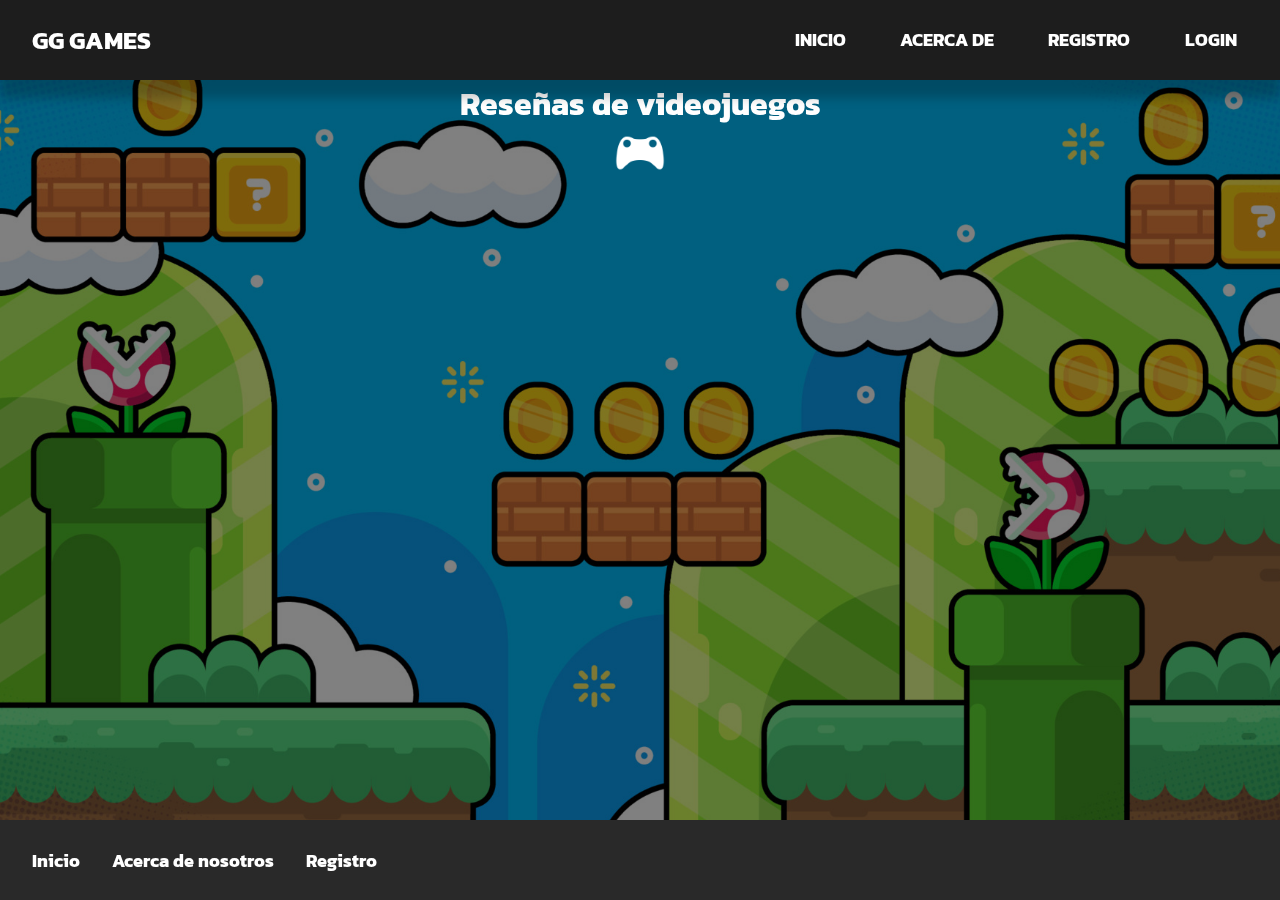
<file: index.html>
<!DOCTYPE html>
<html lang="es">

<head>
    <meta charset="UTF-8">
    <meta name="viewport" content="width=device-width, initial-scale=1.0">
    <title>GG Plays</title>
    <link rel="shortcut icon" href="../favicon.ico" type="image/x-icon">
    <link rel="stylesheet" href="../css/style.css">
   
</head>

<body>
    <!--header-->
    <header class="header">

        <nav class="navbar">
            <h1 href="../index.html" class="logo">GG GAMES</h1>

            <label class="labe_hamburguesa" for="menu_hamburguesa">
                <svg xmlns="http://www.w3.org/2000/svg" width="35" height="35" fill="currentColor" class="list-icon"
                    viewBox="0 0 16 16">
                    <path fill-rule="evenodd"
                        d="M2.5 12a.5.5 0 0 1 .5-.5h10a.5.5 0 0 1 0 1H3a.5.5 0 0 1-.5-.5m0-4a.5.5 0 0 1 .5-.5h10a.5.5 0 0 1 0 1H3a.5.5 0 0 1-.5-.5m0-4a.5.5 0 0 1 .5-.5h10a.5.5 0 0 1 0 1H3a.5.5 0 0 1-.5-.5" />
                </svg>
            </label>
            <input class="menu_hamburguesa" type="checkbox" name="" id="menu_hamburguesa">
            <ul class="ul_links">

                <li class="li_links"> <a class="link" href="../index.html">INICIO</a></li>

                <li class="li_links"> <a class="link" href="#">ACERCA DE</a></li>
                <li class="li_links"> <a class="link" href="../pages/registrarse.html">REGISTRO</a></li>
                <div class="bglogin">
                    <li class="li_links"> <a class="link" href="../pages/iniciosesion.html">LOGIN</a></li>
                </div>
            </ul>

        </nav>

    </header>
    <div class="background-image-container">
        <img class="bgimg" src="../assets/img/bg.jpg">
    </div>
    <div class="subtitulo">
        <h1>Reseñas de videojuegos</h1>
        <img src="./assets/img/joy2.png" >
                       
                    
    </div>
   <main>
    <div class="games-container">

    </div>
   </main>

    <footer class="footer-container">
        <ul>
            <li><a href="../index.html">Inicio</a></li>
            <li><a href="#">Acerca de nosotros</a></li>
            <li><a href="../pages/registrarse.html">Registro</a></li>
        </ul>
    </footer>

</body>
<script src="../js/script.js"></script>
</html>
</file>
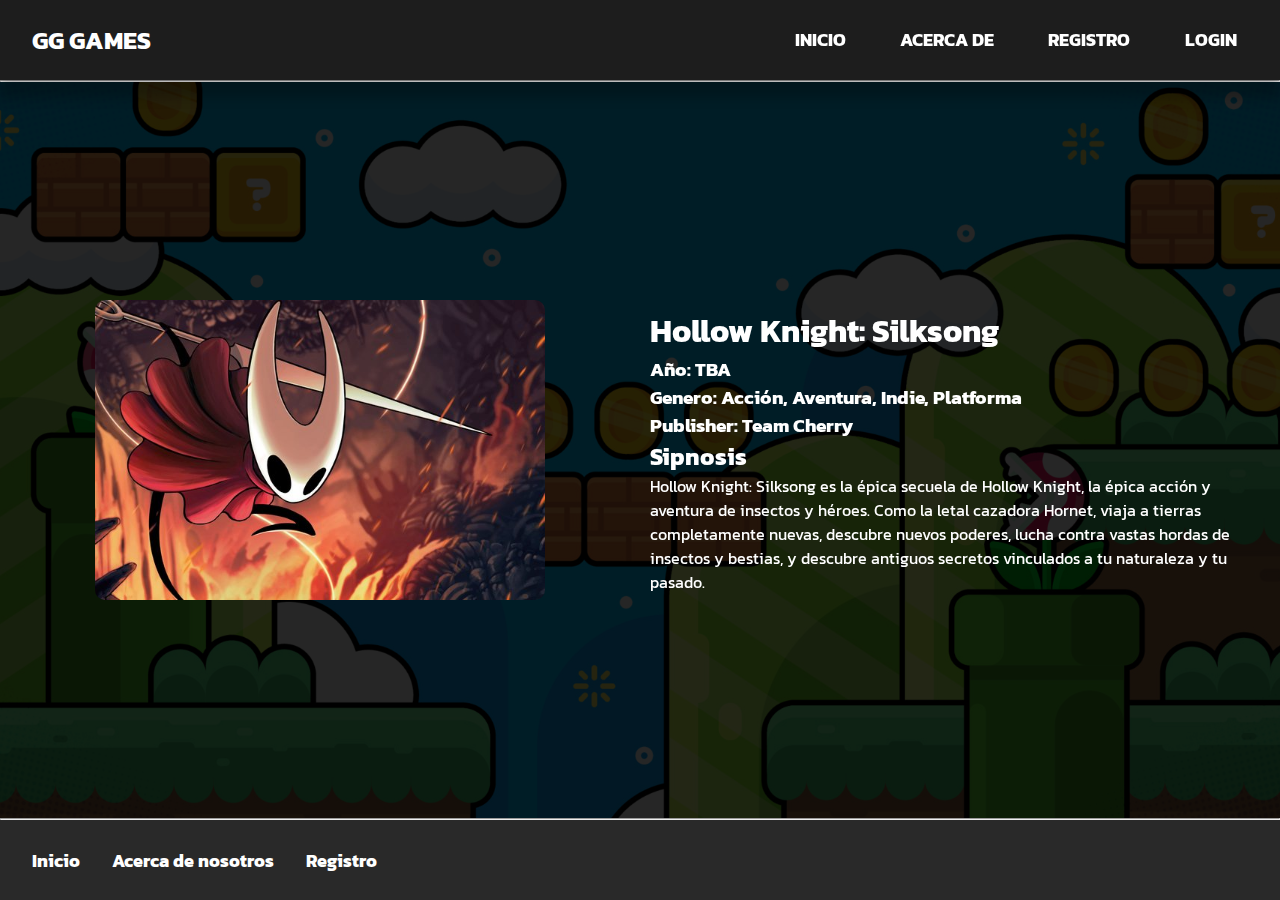
<file: pages/detalle.html>
<!DOCTYPE html>
<html lang="es">

<head>
    <meta charset="UTF-8">
    <meta name="viewport" content="width=device-width, initial-scale=1.0">
    <title>GG Plays</title>
    <link rel="shortcut icon" href="../favicon.ico" type="image/x-icon">
    <link rel="stylesheet" href="../css/style.css">
    <link rel="stylesheet" href="../css/detalle.css">
</head>

<body>
    <!--header-->
    <header class="header">

        <nav class="navbar">
            <h1 href="../index.html" class="logo">GG GAMES</h1>

            <label class="labe_hamburguesa" for="menu_hamburguesa">
                <svg xmlns="http://www.w3.org/2000/svg" width="35" height="35" fill="currentColor" class="list-icon"
                    viewBox="0 0 16 16">
                    <path fill-rule="evenodd"
                        d="M2.5 12a.5.5 0 0 1 .5-.5h10a.5.5 0 0 1 0 1H3a.5.5 0 0 1-.5-.5m0-4a.5.5 0 0 1 .5-.5h10a.5.5 0 0 1 0 1H3a.5.5 0 0 1-.5-.5m0-4a.5.5 0 0 1 .5-.5h10a.5.5 0 0 1 0 1H3a.5.5 0 0 1-.5-.5" />
                </svg>
            </label>
            <input class="menu_hamburguesa" type="checkbox" name="" id="menu_hamburguesa">
            <ul class="ul_links">

                <li class="li_links"> <a class="link" href="../index.html">INICIO</a></li>

                <li class="li_links"> <a class="link" href="#">ACERCA DE</a></li>
                <li class="li_links"> <a class="link" href="../pages/registrarse.html">REGISTRO</a></li>
                <div class="bglogin">
                    <li class="li_links"> <a class="link" href="../pages/iniciosesion.html">LOGIN</a></li>
                </div>
            </ul>

        </nav>

    </header>
    <div class="background-image-container">
        <img class="bgimg" src="../assets/img/bg.jpg">
    </div>
<hr>
   <main>
                       <div class="colum imagen">
                    <img class="imgdel" src="../assets/img/Silksong.jpg" alt="" >  
                </div>
                    <div class="colum info"> 
                    <h1>Hollow Knight: Silksong<h1>
                        <h3>Año:  TBA <br> Genero: Acción, Aventura, Indie, Platforma<br> Publisher: Team Cherry
                        
                        <h2>Sipnosis</h2>
                        <p>Hollow Knight: Silksong es la épica secuela de Hollow Knight, la épica acción y aventura de insectos y héroes. Como la letal cazadora Hornet, viaja a tierras completamente nuevas, descubre nuevos poderes, lucha contra vastas hordas de insectos y bestias, y descubre antiguos secretos vinculados a tu naturaleza y tu pasado.</p>
                        </h4>
                    </div> 
   </main>
<hr>
    <footer class="footer-container">
        <ul>
            <li><a href="../index.html">Inicio</a></li>
            <li><a href="#">Acerca de nosotros</a></li>
            <li><a href="../pages/registrarse.html">Registro</a></li>
        </ul>
    </footer>

</body>

</html>
</file>
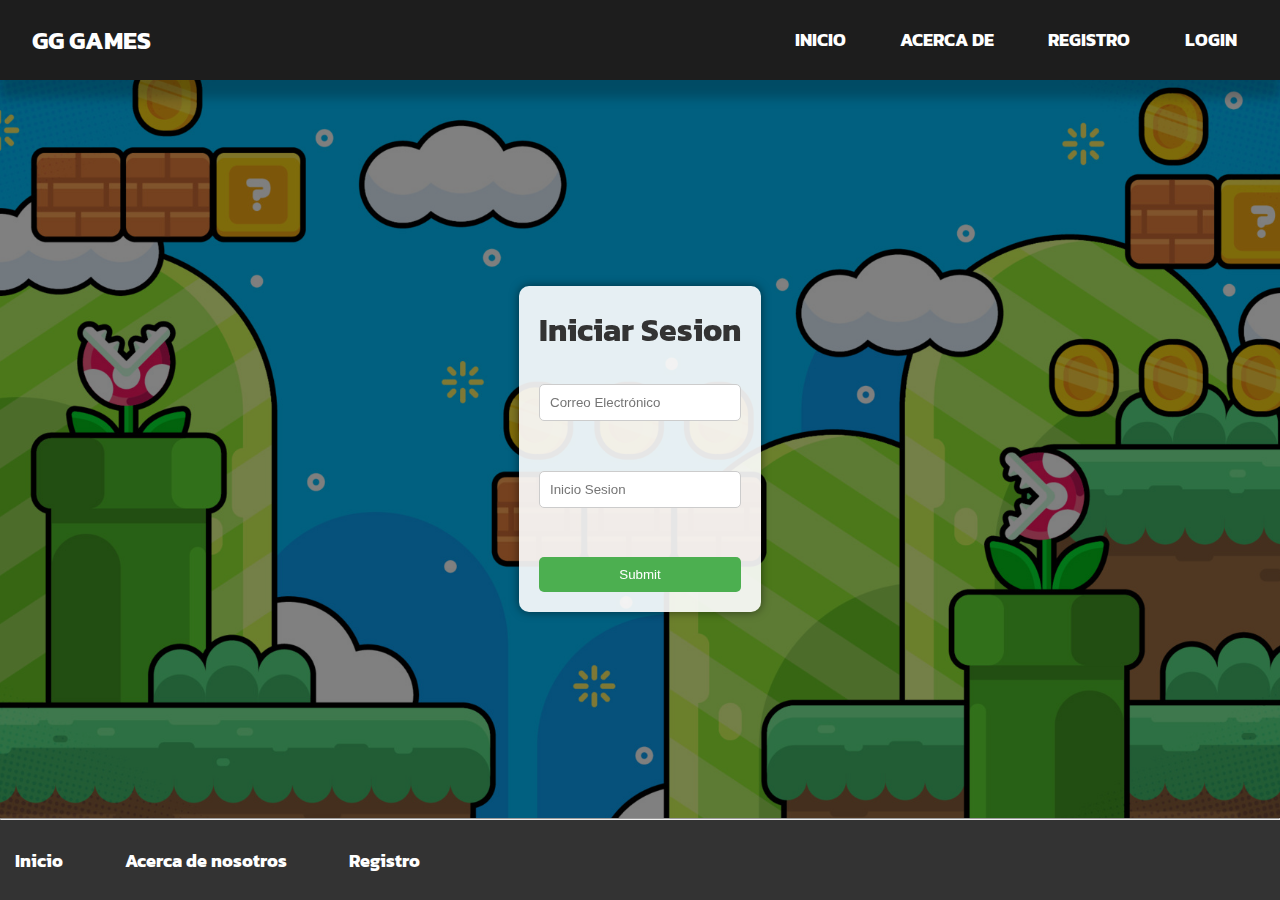
<file: pages/iniciosesion.html>
<!DOCTYPE html>
<html lang="es">

<head>
    <meta charset="UTF-8">
    <meta name="viewport" content="width=device-width, initial-scale=1.0">
    <title>GG Plays</title>
    <link rel="shortcut icon" href="../favicon.ico" type="image/x-icon">
    <link rel="stylesheet" href="../css/style.css">
    <link rel="stylesheet" href="../css/login.css">
</head>

<body>
    <!--header-->
    <header class="header">

        <nav class="navbar">
            <h1 href="../index.html" class="logo">GG GAMES</h1>

            <label class="labe_hamburguesa" for="menu_hamburguesa">
                <svg xmlns="http://www.w3.org/2000/svg" width="35" height="35" fill="currentColor" class="list-icon"
                    viewBox="0 0 16 16">
                    <path fill-rule="evenodd"
                        d="M2.5 12a.5.5 0 0 1 .5-.5h10a.5.5 0 0 1 0 1H3a.5.5 0 0 1-.5-.5m0-4a.5.5 0 0 1 .5-.5h10a.5.5 0 0 1 0 1H3a.5.5 0 0 1-.5-.5m0-4a.5.5 0 0 1 .5-.5h10a.5.5 0 0 1 0 1H3a.5.5 0 0 1-.5-.5" />
                </svg>
            </label>
            <input class="menu_hamburguesa" type="checkbox" name="" id="menu_hamburguesa">
            <ul class="ul_links">

                <li class="li_links"> <a class="link" href="../index.html">INICIO</a></li>
                <li class="li_links"> <a class="link" href="#">ACERCA DE</a></li>
                <li class="li_links"> <a class="link" href="../pages/registrarse.html">REGISTRO</a></li>
                <div class="bglogin">
                    <li class="li_links"> <a class="link" href="../pages/iniciosesion.html">LOGIN</a></li>
                </div>
            </ul>

        </nav>

    </header>
    <div class="background-image-container">
        <img class="bgimg" src="../assets/img/bg.jpg">
    </div>
    <main>
        <div>
            <form id="loginForm" action="" method="post">
                <h1>Iniciar Sesion</h1>
                <div>
                    <input type="email" class="ingreso" id="email" name="email" placeholder="Correo Electrónico">
                    <div id="emailError" class="error-message"></div>
                </div>
                <div>
                    <input type="password" class="ingreso" id="password" name="password" placeholder="Inicio Sesion">
                    <div id="passwordError" class="error-message"></div>
                </div>
                <input type="submit" class="boton">
            </form>
        </div>
        <script src="../js/login.js"></script>
    </main>
    <hr>

    <footer class="footer-container">
        <ul>
            <li><a href="../index.html">Inicio</a></li>
            <li><a href="#">Acerca de nosotros</a></li>
            <li><a href="../pages/registrarse.html">Registro</a></li>
        </ul>
    </footer>

</body>

</html>
</file>
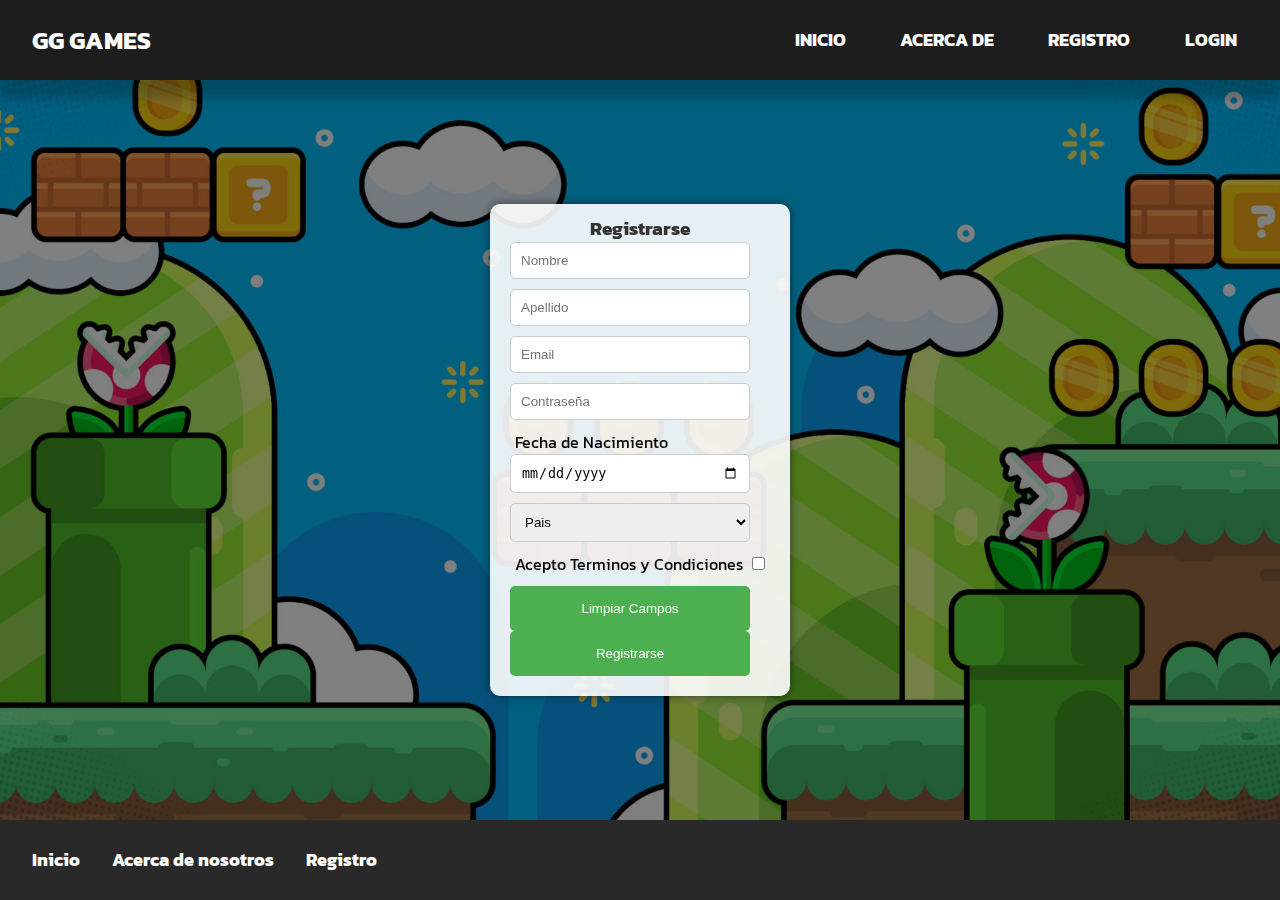
<file: pages/registrarse.html>
<!DOCTYPE html>
<html lang="es">

<head>
    <meta charset="UTF-8">
    <meta name="viewport" content="width=device-width, initial-scale=1.0">
    <title>GG Plays</title>
    <link rel="shortcut icon" href="../favicon.ico" type="image/x-icon">
    <link rel="stylesheet" href="../css/style.css">
    <link rel="stylesheet" href="../css/registro.css">
</head>

<body>
    <!--header-->
    <header class="header">

        <nav class="navbar">
            <h1 href="../index.html" class="logo">GG GAMES</h1>

            <label class="labe_hamburguesa" for="menu_hamburguesa">
                <svg xmlns="http://www.w3.org/2000/svg" width="35" height="35" fill="currentColor" class="list-icon"
                    viewBox="0 0 16 16">
                    <path fill-rule="evenodd"
                        d="M2.5 12a.5.5 0 0 1 .5-.5h10a.5.5 0 0 1 0 1H3a.5.5 0 0 1-.5-.5m0-4a.5.5 0 0 1 .5-.5h10a.5.5 0 0 1 0 1H3a.5.5 0 0 1-.5-.5m0-4a.5.5 0 0 1 .5-.5h10a.5.5 0 0 1 0 1H3a.5.5 0 0 1-.5-.5" />
                </svg>
            </label>
            <input class="menu_hamburguesa" type="checkbox" name="" id="menu_hamburguesa">
            <ul class="ul_links">

                <li class="li_links"> <a class="link" href="../index.html">INICIO</a></li>
                <li class="li_links"> <a class="link" href="#">ACERCA DE</a></li>
                <li class="li_links"> <a class="link" href="../pages/registrarse.html">REGISTRO</a></li>
                <div class="bglogin">
                    <li class="li_links"> <a class="link" href="../pages/iniciosesion.html">LOGIN</a></li>
                </div>
            </ul>

        </nav>

    </header>
    <div class="background-image-container">
        <img class="bgimg" src="../assets/img/bg.jpg">
    </div>
    
    <div class="registro form">
        <h3>Registrarse</h3>
        <form class="registro" action="" method="post">
            <div>
                <input type="text" name="nombre" id="nombre" placeholder="Nombre" required>
            </div>
            <!-- <label for="nombre">Ingrese Nombre</label> -->
            <div>
                <input type="text" name="apellido" id="apellido" placeholder="Apellido" required>
            </div>
            <div>
                <input type="email" name="email" id="email" placeholder="Email" required>
            </div>
            <div>
                <input type="password" name="password" id="password" placeholder="Contraseña" required>
            </div>
            <div>
                <label for="nacimiento">Fecha de Nacimiento</label>
                <input type="date" name="nacimiento" id="nacimiento" required>
            </div>
            <div>
                <select name="pais" id="pais">
                    <option value="1">Pais</option>
                    <option value="2">Argentina</option>
                    <option value="3">Peru</option>
                    <option value="4">Mexico</option>
                    <option value="5">Chile</option>
                </select>
            </div>
            <div>
                <label for="termino">Acepto Terminos y Condiciones</label>
                <input type="checkbox" name="termino" id="termino">
            </div>
            <div>
                <input type="reset" value="Limpiar Campos">
                <input type="submit" value="Registrarse">
            </div>

        </form>
    </div>

    <footer class="footer-container">
        <ul>
            <li><a href="../index.html">Inicio</a></li>
            <li><a href="#">Acerca de nosotros</a></li>
            <li><a href="../pages/registrarse.html">Registro</a></li>
        </ul>
    </footer>

</body>

</html>
</file>
<file: css/style.css>
@import url('https://fonts.googleapis.com/css2?family=Kanit:ital,wght@0,100;0,200;0,300;0,400;0,500;0,600;0,700;0,800;0,900&display=swap');

:root {
    --color_primario: #292929;
    --color_primario_suave: #b23fffe1;
    --color_blanco: #fff;
    --altura_header: 80px;
    --padding_left_right: 2rem;
    --ancho_maximo: 1200px;
}

* {
    margin: 0;
    padding: 0;
    box-sizing: border-box;
}


body, html {
    margin: 0;
    padding: 0;
    height: 100%;
    font-family: 'Kanit', sans-serif;
    display: flex;
    flex-direction: column;
}


h1, h2 {
    color: white;
}

a {
    text-decoration: none;
}

ol, ul {
    list-style: none;
}

.header {
    position: relative;
    height: var(--altura_header);
    background-color: #1d1d1d;
    z-index: 10;
    flex-shrink: 0;
}

.menu {
    height: 100%;
}

.navbar {
    height: 100%;
    display: flex;
    justify-content: space-between;
    align-items: center;
    flex-wrap: wrap;
    padding: 0 var(--padding_left_right);
    box-shadow: 0 2vh 10px rgba(0, 0, 0, 0.212);
}

.menu_hamburguesa {
    display: none;
}

.menu_hamburguesa:checked + .ul_links {
    height: calc(100vh - var(--altura_header));
}

.logo {
    font-size: 25px;
    color: var(--color_blanco);
}



.list-icon {
    color: var(--color_blanco);
    cursor: pointer;
}

.ul_links {
    width: 100%;
    background-color: #1d1d1d;
    position: absolute;
    top: var(--altura_header);
    left: 0;
    height: 0;
    overflow: hidden;
    display: flex;
    flex-direction: column;
    justify-content: center;
    align-items: center;
    gap: 3rem;
    transition: all .3s;
}



.link {
    font-size: 18px;
    color: var(--color_blanco);
    font-weight: bold;
    padding: .2rem .7rem;
}
.link:hover {
    display: block;
    background-color: #5a0bfa;
    border-radius: 20px;
}
.btn-1 link {
    color: #f0f0f0;
    background-color: #5a0bfa;
    box-shadow: 10px;
}

@media (min-width: 768px) {
    .labe_hamburguesa {
        display: none;
    }

    .ul_links {
        position: static;
        width: auto;
        height: auto;
        flex-direction: row;
        gap: 2rem;
    }

    .link {
        font-size: 18px;
        transition: all;
        padding: .2rem .7rem;
    }

    .link:hover {
        display: block;
        background-color: #5a0bfa;
        border-radius: 20px;
    }
}

.subtitulo {
    text-align: center;
    width: 500px;
    margin: 0 auto;
}

.subtitulo img {
    width: 50px;
    height: 50px;
    color: white;
}

.contenedor1 {
    h2 {
        text-align: center;
        margin-top: 40px;
        margin-bottom: 10px;
    }
}

.games-container {
    display: flex;
    justify-content: center;
    flex-wrap: wrap;
    margin-top: 20px;
    z-index: 0;
}

.game-card {
    width: 300px;
    height: 200px;
    background-color: #f0f0f0;
    border-radius: 8px;
    overflow: hidden;
    box-shadow: 0px 2px 4px rgba(0, 0, 0, 0.2);
    margin: 20px;
    display: flex;
    flex-direction: column;
}

.game-card .image-container {
    width: 100%;
    height: 100%;
    overflow: hidden;
}

.game-card img {
    width: 100%;
    height: 100%;
    object-fit: cover;
}

.game-card h4 {
    font-size: 20px;
    margin-bottom: 8px;
    margin-left: 8px;
}

.card {
    padding: 16px;
    height: 50%;
    display: flex;
    flex-direction: column;
    justify-content: center;
}




.background-image-container {
    position: fixed;
    width: 100%;
    height: 100%;
    top: 0;
    left: 0;
    z-index: -1;
}


.bgimg {
    position: absolute;
    width: 100%;
    height: 100%;
    top: 0;
    left: 0;
    object-fit: cover;
    filter: brightness(50%);
}


main {
    flex: 1;
    display: flex;
    justify-content: center;
    align-items: center;
    width: 100%;
    position: relative;
    z-index: 2;
}



.footer-container {
    height: var(--altura_header);
    background-color: var(--color_primario);
    display: flex;
    justify-content: flex-start;
    align-items: center;
    padding: 0 var(--padding_left_right);
    flex-shrink: 0;
}

.footer-container ul {
    display: flex;
    list-style: none;
    gap: 2rem;
}

.footer-container a {
    color: var(--color_blanco);
    text-decoration: none;
    font-size: 18px;
    font-weight: bold;
    transition: color 0.3s;
}

.footer-container a:hover {
    color: var(--color_primario_suave);
}

.error-message {
    color: red;
}
</file>
<file: css/detalle.css>
.bgimg {
    position: absolute;
    width: 100%;
    height: 100%;
    top: 0;
    left: 0;
    object-fit: cover;
    filter: brightness(15%);
}


h1,h2,h3,p{
    color: white;
}
.peliculadetalle {
    display: flex; 
}

.colum {
    flex: 1; 
    padding: 10px;
}

.colum img {
    border-radius: 10px;
    max-width: 100%; 
    max-height: 300px; 
    margin: auto;
    display: block;
}

.trailer {
    text-align: center; 
    margin: 20px 0; 
}

.trailer iframe {
    width: 560px; 
    height: 315px; 
}
</file>
<file: css/login.css>
.background-image-container {
    position: fixed;
    width: 100%;
    height: 100%;
    top: 0;
    left: 0;
    z-index: -1;
}


.bgimg {
    position: absolute;
    width: 100%;
    height: 100%;
    top: 0;
    left: 0;
    object-fit: cover;
    filter: brightness(50%);
}


main {
    flex: 1;
    display: flex;
    justify-content: center;
    align-items: center;
    width: 100%;
    position: relative;
    z-index: 2;
}

form {
    background: rgba(255, 255, 255, 0.9);
    padding: 20px;
    border-radius: 10px;
    box-shadow: 0 0 10px rgba(0, 0, 0, 0.5);
    max-width: 400px;
    width: 100%;
    box-sizing: border-box;
}

form div {
    margin-bottom: 15px;
}

.ingreso, form input[type="text"], form input[type="email"], form input[type="password"], form input[type="date"], form select {
    width: 100%;
    padding: 10px;
    margin: 10px 0;
    border: 1px solid #ccc;
    border-radius: 5px;
    box-sizing: border-box;
}

form input[type="checkbox"] {
    width: auto;
    margin-left: 10px;
}

form label {
    margin-left: 5px;
}

.boton, form input[type="submit"], form input[type="reset"] {
    width: 100%;
    padding: 10px;
    margin-top: 10px;
    background-color: #4CAF50;
    color: white;
    border: none;
    border-radius: 5px;
    cursor: pointer;
}

.boton:hover, form input[type="submit"]:hover, form input[type="reset"]:hover {
    background-color: #45a049;
}

.error-message {
    color: red;
    font-size: 0.9em;
    height: 1em;
}

/* Estilo del footer */
footer.footer-container {
    background: #333;
    color: white;
    text-align: center;
    padding: 10px 0;
    width: 100%;
    position: relative;
    z-index: 2;
    flex-shrink: 0;
}

footer.footer-container ul {
    list-style: none;
    padding: 0;
    margin: 0;
}

footer.footer-container ul li {
    display: inline;
    margin: 0 15px;
}

footer.footer-container ul li a {
    color: white;
    text-decoration: none;
}

footer.footer-container ul li a:hover {
    text-decoration: underline;
}


form h1 {
    text-align: center;
    margin-bottom: 20px;
    color: #333;
}
</file>
<file: css/registro.css>
.background-image-container {
    position: fixed;
    width: 100%;
    height: 100%;
    top: 0;
    left: 0;
    z-index: -1;
}


.bgimg {
    position: absolute;
    width: 100%;
    height: 100%;
    top: 0;
    left: 0;
    object-fit: cover;
    filter: brightness(50%);
}


.registro.form {
    background-color: rgba(255, 255, 255, 0.9);
    padding: 10px 20px; 
    border-radius: 10px;
    box-shadow: 0 0 10px rgba(0, 0, 0, 0.5);
    max-width: 300px; 
    width: 100%;
    box-sizing: border-box;
    margin: auto; 
}

.registro.form h3 {
    text-align: center;
    color: #333;
    margin-top: 0; 
}

.registro.form div {
    margin-bottom: 10px; 
}

.registro.form input[type="text"],
.registro.form input[type="email"],
.registro.form input[type="password"],
.registro.form input[type="date"],
.registro.form select {
    width: calc(100% - 20px); 
    padding: 10px;
    border: 1px solid #ccc;
    border-radius: 5px;
    box-sizing: border-box;
}

.registro.form input[type="checkbox"] {
    width: auto;
    margin-left: 5px; 
}

.registro.form label {
    margin-left: 5px;
}

.registro.form input[type="submit"],
.registro.form input[type="reset"] {
    width: calc(100% - 20px); 
    padding: 15px;
    background-color: #4CAF50;
    color: white;
    border: none;
    border-radius: 5px;
    cursor: pointer;
}

.registro.form input[type="submit"]:hover,
.registro.form input[type="reset"]:hover {
    background-color: #45a049;
}

.error-message {
    color: red;
    font-size: 0.9em;
    height: 1em;
}
body {
    overflow-y: hidden;
}
</file>
